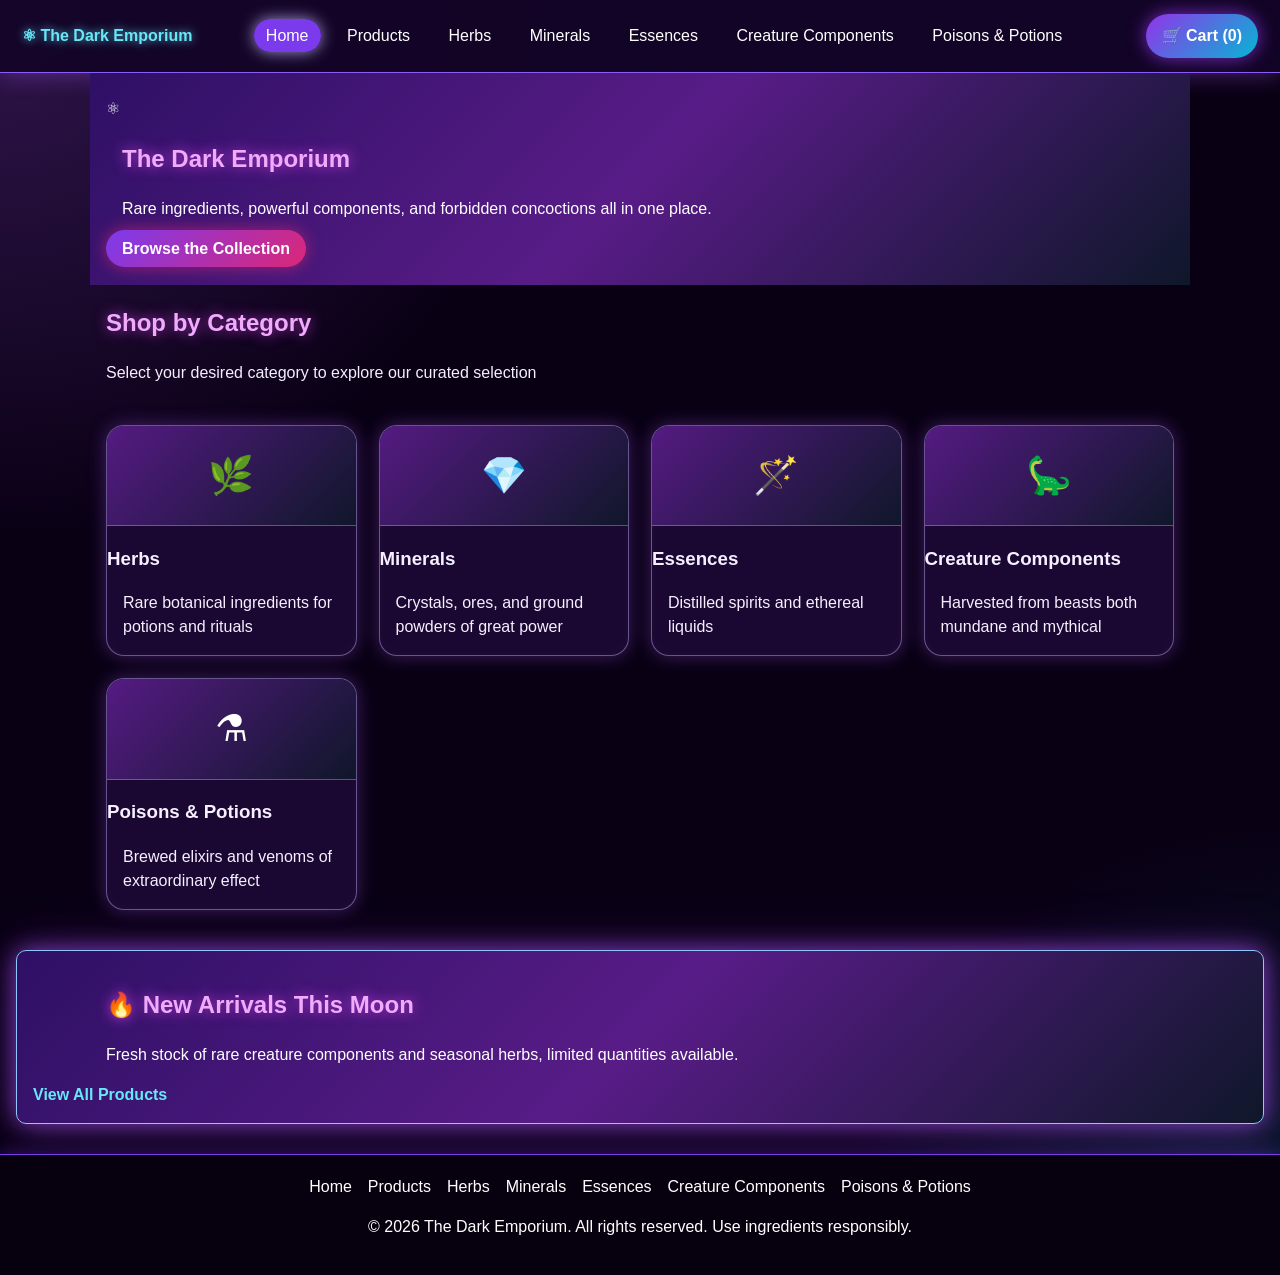
<file: frontend/index.html>
﻿<!DOCTYPE html>
<html lang="en">
<head>
    <meta charset="UTF-8">
    <meta name="viewport" content="width=device-width, initial-scale=1.0">
    <title>The Dark Emporium</title>
    <link rel="stylesheet" href="index.css">
</head>
<body>

    <!-- HEADER -->
    <header>
        <a href="index.html" class="logo">&#9883; The Dark Emporium</a>
        <nav>
            <a href="index.html" class="active">Home</a>
            <a href="products.html">Products</a>
            <a href="herbs.html">Herbs</a>
            <a href="minerals.html">Minerals</a>
            <a href="essences.html">Essences</a>
            <a href="creature-components.html">Creature Components</a>
            <a href="poisons-potions.html">Poisons &amp; Potions</a>
        </nav>
        <a href="cart.html" class="cart-btn">
        🛒 Cart (0)
        </a>
    </header>

    <!-- HERO -->
    <section class="hero">
        <span class="rune">&#9883;</span>
        <h1>The Dark Emporium</h1>
        <p>Rare ingredients, powerful components, and forbidden concoctions all in one place.</p>
        <a href="products.html" class="btn-primary">Browse the Collection</a>
    </section>

    <!-- CATEGORIES -->
    <h2 class="section-title">Shop by Category</h2>
    <p class="section-subtitle">Select your desired category to explore our curated selection</p>

    <section class="category-section">
        <div class="category-grid">
            <a href="herbs.html" class="category-card">
                <span class="icon">&#127807;</span>
                <h3>Herbs</h3>
                <p>Rare botanical ingredients for potions and rituals</p>
            </a>
            <a href="minerals.html" class="category-card">
                <span class="icon">&#128142;</span>
                <h3>Minerals</h3>
                <p>Crystals, ores, and ground powders of great power</p>
            </a>
            <a href="essences.html" class="category-card">
                <span class="icon">&#129668;</span>
                <h3>Essences</h3>
                <p>Distilled spirits and ethereal liquids</p>
            </a>
            <a href="creature-components.html" class="category-card">
                <span class="icon">&#129429;</span>
                <h3>Creature Components</h3>
                <p>Harvested from beasts both mundane and mythical</p>
            </a>
            <a href="poisons-potions.html" class="category-card">
                <span class="icon">&#9879;</span>
                <h3>Poisons &amp; Potions</h3>
                <p>Brewed elixirs and venoms of extraordinary effect</p>
            </a>
        </div>
    </section>

    <!-- FEATURED BANNER -->
    <div class="featured-banner">
        <div>
            <h2>&#128293; New Arrivals This Moon</h2>
            <p>Fresh stock of rare creature components and seasonal herbs, limited quantities available.</p>
        </div>
        <a href="products.html">View All Products</a>
    </div>

    <!-- FOOTER -->
    <footer>
        <div class="footer-links">
            <a href="index.html">Home</a>
            <a href="products.html">Products</a>
            <a href="herbs.html">Herbs</a>
            <a href="minerals.html">Minerals</a>
            <a href="essences.html">Essences</a>
            <a href="creature-components.html">Creature Components</a>
            <a href="poisons-potions.html">Poisons &amp; Potions</a>
        </div>
        <div class="footer-bottom">
            <p>&copy; 2026 The Dark Emporium. All rights reserved. Use ingredients responsibly.</p>
        </div>
    </footer>

    <script src="cart.js"></script>
</body>
</html>
</file>
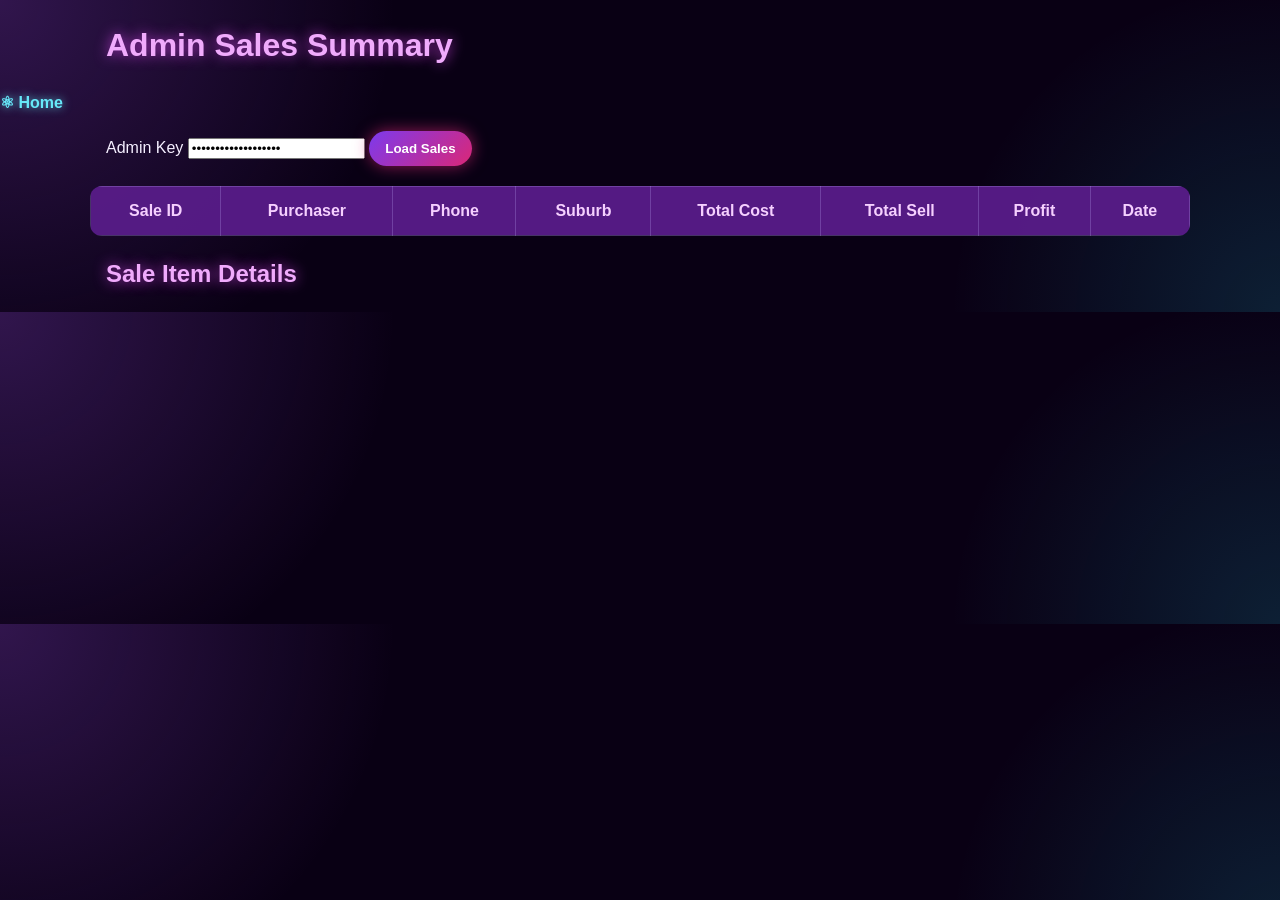
<file: frontend/admin.html>
<!DOCTYPE html>
<html lang="en">
<head>
    <meta charset="UTF-8">
    <meta name="viewport" content="width=device-width, initial-scale=1.0">
    <title>Admin Sales Summary - The Dark Emporium</title>
    <link rel="stylesheet" href="products.css">
</head>
<body>

<!-- This page allows the admin to view completed sales and item-level cost/sell values. -->
<h1>Admin Sales Summary</h1>
<a href="index.html" class="logo">&#9883; Home</a>

<!-- This input is a simple demo admin key gate to protect summary data. -->
<p>
    <label for="admin-key">Admin Key</label>
    <input id="admin-key" type="password" value="dark-emporium-admin">
    <button id="load-sales">Load Sales</button>
</p>

<!-- This message area shows endpoint and authorization errors. -->
<p id="admin-message"></p>

<!-- This table presents sale-level totals including calculated profit. -->
<table>
    <thead>
        <tr>
            <th>Sale ID</th>
            <th>Purchaser</th>
            <th>Phone</th>
            <th>Suburb</th>
            <th>Total Cost</th>
            <th>Total Sell</th>
            <th>Profit</th>
            <th>Date</th>
        </tr>
    </thead>
    <tbody id="sales-body"></tbody>
</table>

<!-- This section shows line-item details for all loaded sales. -->
<h2>Sale Item Details</h2>
<div id="sales-items"></div>

<script src="admin.js"></script>
</body>
</html>
</file>
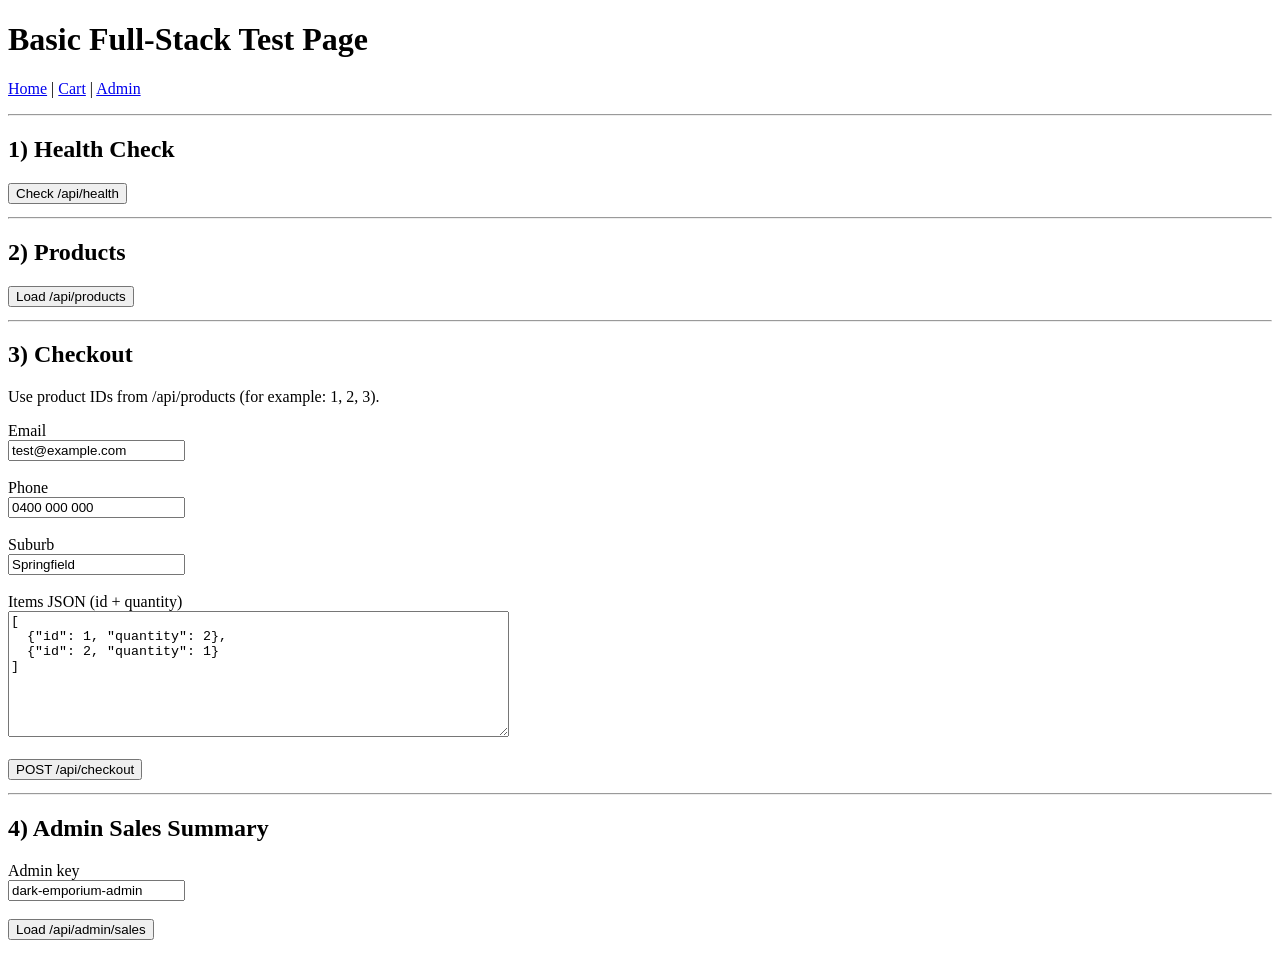
<file: frontend/basic-test.html>
<!DOCTYPE html>
<html lang="en">
<head>
    <meta charset="UTF-8">
    <meta name="viewport" content="width=device-width, initial-scale=1.0">
    <title>Basic Full-Stack Test Page</title>
</head>
<body>
    <!-- This page is intentionally plain HTML so backend features can be tested without CSS dependencies. -->
    <h1>Basic Full-Stack Test Page</h1>

    <!-- Quick links to existing pages for navigation while testing. -->
    <p>
        <a href="/">Home</a> |
        <a href="/cart.html">Cart</a> |
        <a href="/admin.html">Admin</a>
    </p>

    <hr>

    <!-- Health endpoint test to confirm the backend is reachable. -->
    <h2>1) Health Check</h2>
    <button id="btn-health">Check /api/health</button>
    <pre id="health-output"></pre>

    <hr>

    <!-- Product endpoint test to verify DB product retrieval is working. -->
    <h2>2) Products</h2>
    <button id="btn-products">Load /api/products</button>
    <pre id="products-output"></pre>

    <hr>

    <!-- Checkout endpoint test with simple customer and item inputs. -->
    <h2>3) Checkout</h2>
    <p>Use product IDs from /api/products (for example: 1, 2, 3).</p>

    <label for="email">Email</label><br>
    <input id="email" type="email" value="test@example.com"><br><br>

    <label for="phone">Phone</label><br>
    <input id="phone" type="text" value="0400 000 000"><br><br>

    <label for="suburb">Suburb</label><br>
    <input id="suburb" type="text" value="Springfield"><br><br>

    <label for="items">Items JSON (id + quantity)</label><br>
    <textarea id="items" rows="8" cols="60">[
  {"id": 1, "quantity": 2},
  {"id": 2, "quantity": 1}
]</textarea><br><br>

    <button id="btn-checkout">POST /api/checkout</button>
    <pre id="checkout-output"></pre>

    <hr>

    <!-- Admin endpoint test to verify completed sales can be viewed. -->
    <h2>4) Admin Sales Summary</h2>
    <label for="admin-key">Admin key</label><br>
    <input id="admin-key" type="text" value="dark-emporium-admin"><br><br>

    <button id="btn-admin">Load /api/admin/sales</button>
    <pre id="admin-output"></pre>

    <script>
        // This helper prints formatted JSON into the selected <pre> output block.
        function printJson(elementId, data) {
            document.getElementById(elementId).textContent = JSON.stringify(data, null, 2);
        }

        // This handler checks backend health status.
        document.getElementById("btn-health").addEventListener("click", async () => {
            try {
                const response = await fetch("/api/health");
                const data = await response.json();
                printJson("health-output", data);
            } catch (error) {
                document.getElementById("health-output").textContent = "Request failed.";
            }
        });

        // This handler fetches all products from the database.
        document.getElementById("btn-products").addEventListener("click", async () => {
            try {
                const response = await fetch("/api/products");
                const data = await response.json();
                printJson("products-output", data);
            } catch (error) {
                document.getElementById("products-output").textContent = "Request failed.";
            }
        });

        // This handler sends a checkout payload to create a completed sale.
        document.getElementById("btn-checkout").addEventListener("click", async () => {
            const output = document.getElementById("checkout-output");

            let items;
            try {
                items = JSON.parse(document.getElementById("items").value);
            } catch (error) {
                output.textContent = "Items JSON is invalid.";
                return;
            }

            const payload = {
                email: document.getElementById("email").value.trim(),
                phone: document.getElementById("phone").value.trim(),
                suburb: document.getElementById("suburb").value.trim(),
                items: items
            };

            try {
                const response = await fetch("/api/checkout", {
                    method: "POST",
                    headers: { "Content-Type": "application/json" },
                    body: JSON.stringify(payload)
                });

                const data = await response.json();
                output.textContent = "HTTP " + response.status + "\n" + JSON.stringify(data, null, 2);
            } catch (error) {
                output.textContent = "Request failed.";
            }
        });

        // This handler loads admin sales summary using the provided admin key.
        document.getElementById("btn-admin").addEventListener("click", async () => {
            const key = document.getElementById("admin-key").value.trim();
            const output = document.getElementById("admin-output");

            try {
                const response = await fetch("/api/admin/sales?admin_key=" + encodeURIComponent(key));
                const data = await response.json();
                output.textContent = "HTTP " + response.status + "\n" + JSON.stringify(data, null, 2);
            } catch (error) {
                output.textContent = "Request failed.";
            }
        });
    </script>
</body>
</html>
</file>
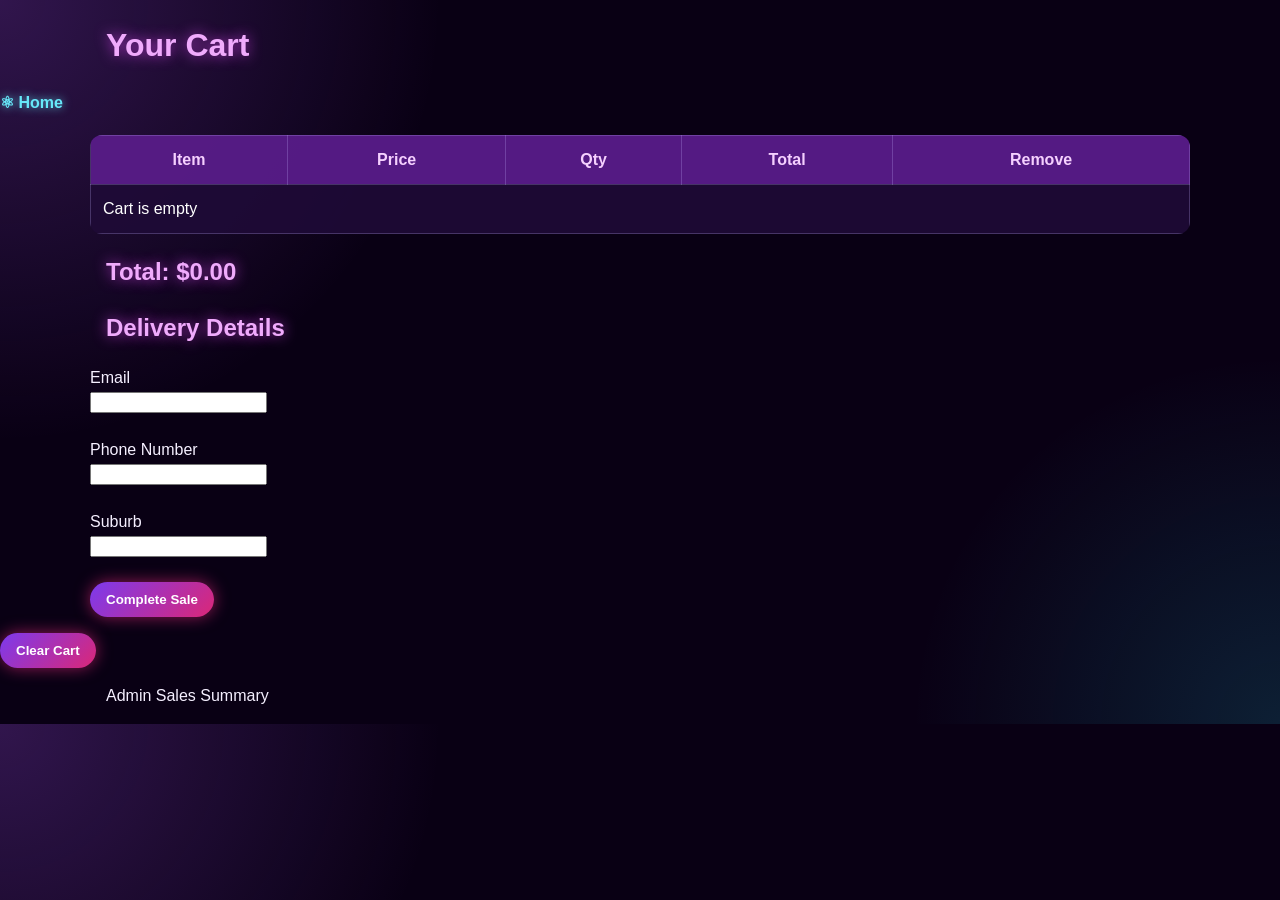
<file: frontend/cart.html>
<!DOCTYPE html>
<html lang="en">
<head>
    <meta charset="UTF-8">
    <meta name="viewport" content="width=device-width, initial-scale=1.0">
    <title>Cart - The Dark Emporium</title>
    <link rel="stylesheet" href="products.css">
</head>

<body>
<!-- This page lets shoppers review cart items, update quantity, and complete a sale. -->
<h1>Your Cart</h1>
<a href="index.html" class="logo">&#9883; Home</a>

<table>

<thead>
<tr>

<th>Item</th>
<th>Price</th>
<th>Qty</th>
<th>Total</th>
<th>Remove</th>

</tr>
</thead>

<tbody id="cart-items">
</tbody>

</table>

<h2 id="cart-total"></h2>
<!-- new checkout section -->
<!-- This section collects the simplified delivery details required by the brief. -->
<h2>Delivery Details</h2>
<form id="checkout-form">
    <label for="checkout-email">Email</label><br>
    <input id="checkout-email" name="email" type="email" required><br><br>

    <label for="checkout-phone">Phone Number</label><br>
    <input id="checkout-phone" name="phone" type="tel" required><br><br>

    <label for="checkout-suburb">Suburb</label><br>
    <input id="checkout-suburb" name="suburb" type="text" required><br><br>

    <button type="submit">Complete Sale</button>
</form>

<!-- This message area displays checkout validation messages and success responses. -->
<p id="checkout-message"></p>

<button onclick="clearCart()">
Clear Cart
</button>

<p>
    <a href="admin.html">Admin Sales Summary</a>
</p>

<script src="cart.js"></script>
<script src="cartDisplay.js"></script>

</body>
</html>
</file>
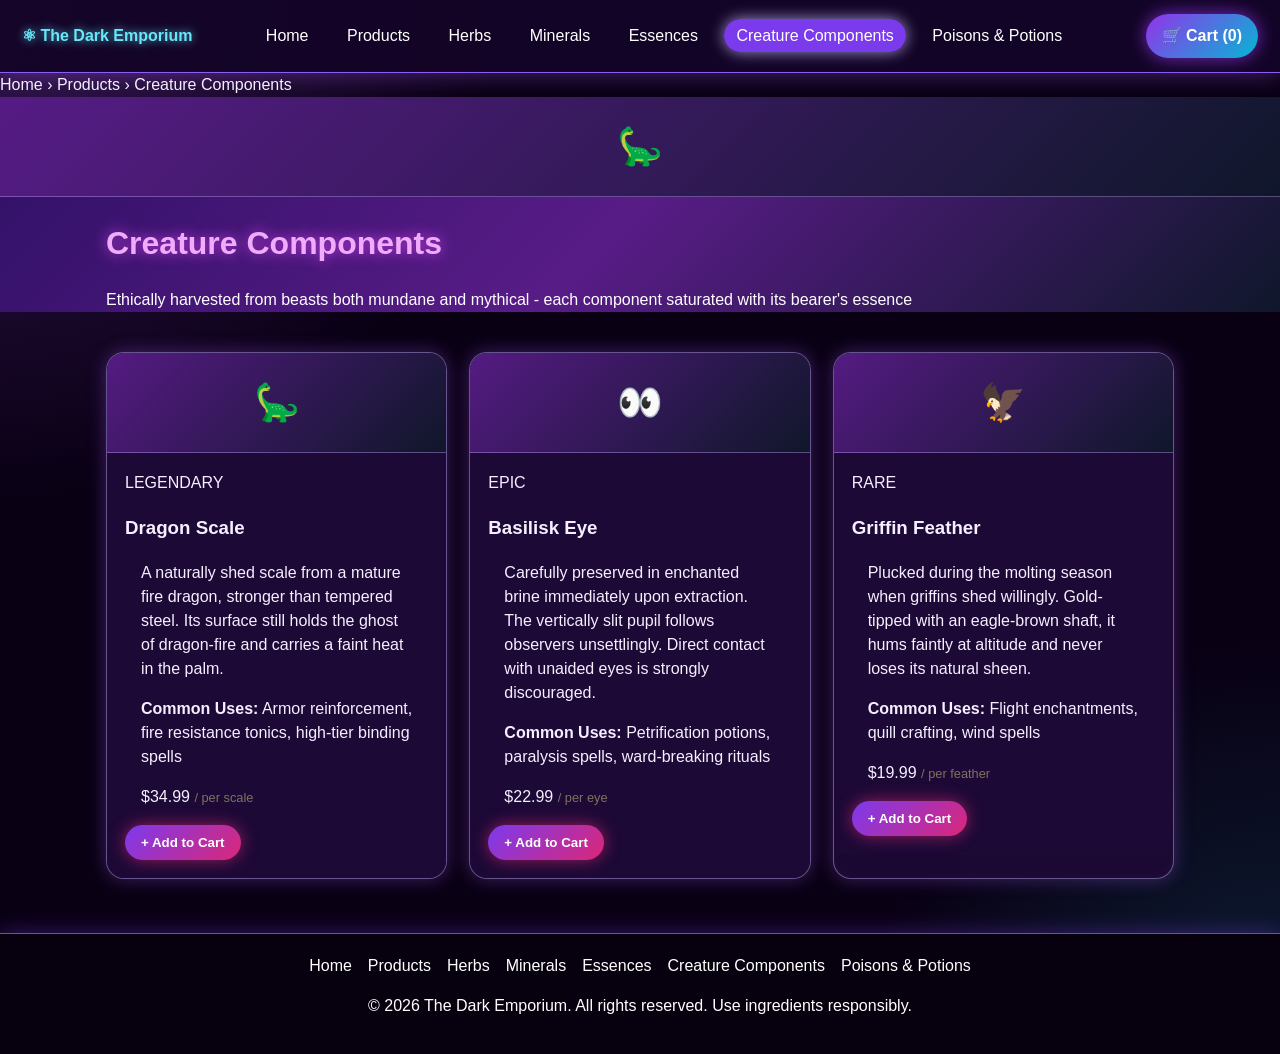
<file: frontend/creature-components.html>
﻿<!DOCTYPE html>
<html lang="en">
<head>
    <meta charset="UTF-8">
    <meta name="viewport" content="width=device-width, initial-scale=1.0">
    <title>Creature Components â€“ The Dark Emporium</title>
    <link rel="stylesheet" href="creature-components.css">
</head>
<body>

    <!-- HEADER -->
    <header>
        <a href="index.html" class="logo">&#9883; The Dark Emporium</a>
        <nav>
            <a href="index.html">Home</a>
            <a href="products.html">Products</a>
            <a href="herbs.html">Herbs</a>
            <a href="minerals.html">Minerals</a>
            <a href="essences.html">Essences</a>
            <a href="creature-components.html" class="active">Creature Components</a>
            <a href="poisons-potions.html">Poisons &amp; Potions</a>
        </nav>
        <a href="cart.html" class="cart-btn">
        🛒 Cart (0)
        </a>
    </header>

    <!-- BREADCRUMB -->
    <div class="breadcrumb">
        <a href="index.html">Home</a> &rsaquo; <a href="products.html">Products</a> &rsaquo; Creature Components
    </div>

    <!-- PAGE HEADER -->
    <div class="page-header">
        <span class="icon">&#129429;</span>
        <h1>Creature Components</h1>
        <p>Ethically harvested from beasts both mundane and mythical - each component saturated with its bearer's essence</p>
    </div>

    <!-- PRODUCTS -->
    <section class="product-section">
        <div class="product-grid">

            <!-- Product 1 -->
            <div class="product-card">
                <div class="product-img">&#129429;</div>
                <div class="product-info">
                    <span class="rarity legendary">LEGENDARY</span>
                    <h3>Dragon Scale</h3>
                    <p class="desc">A naturally shed scale from a mature fire dragon, stronger than tempered steel. Its surface still holds the ghost of dragon-fire and carries a faint heat in the palm.</p>
                    <p class="use"><strong>Common Uses:</strong> Armor reinforcement, fire resistance tonics, high-tier binding spells</p>
                    <p class="price">$34.99 <small style="color:#807060;font-size:0.8rem;">/ per scale</small></p>
                    <button class="btn-add"
                    data-id="4"
                    data-name="Dragon Scale"
                    data-price="34.99">
                    &#43; Add to Cart
                    </button>
                </div>
            </div>

            <!-- Product 2 -->
            <div class="product-card">
                <div class="product-img">&#128064;</div>
                <div class="product-info">
                    <span class="rarity epic">EPIC</span>
                    <h3>Basilisk Eye</h3>
                    <p class="desc">Carefully preserved in enchanted brine immediately upon extraction. The vertically slit pupil follows observers unsettlingly. Direct contact with unaided eyes is strongly discouraged.</p>
                    <p class="use"><strong>Common Uses:</strong> Petrification potions, paralysis spells, ward-breaking rituals</p>
                    <p class="price">$22.99 <small style="color:#807060;font-size:0.8rem;">/ per eye</small></p>
                    <button class="btn-add"
                    data-id="5"
                    data-name="Basilisk Eye"
                    data-price="22.99">
                    &#43; Add to Cart
                    </button>
                </div>
            </div>

            <!-- Product 3 -->
            <div class="product-card">
                <div class="product-img">&#129413;</div>
                <div class="product-info">
                    <span class="rarity rare">RARE</span>
                    <h3>Griffin Feather</h3>
                    <p class="desc">Plucked during the molting season when griffins shed willingly. Gold-tipped with an eagle-brown shaft, it hums faintly at altitude and never loses its natural sheen.</p>
                    <p class="use"><strong>Common Uses:</strong> Flight enchantments, quill crafting, wind spells</p>
                    <p class="price">$19.99 <small style="color:#807060;font-size:0.8rem;">/ per feather</small></p>
                    <button class="btn-add"
                    data-id="6"
                    data-name="Griffin Feather"
                    data-price="19.99">
                    &#43; Add to Cart
                    </button>
                </div>
            </div>

        </div>
    </section>

    <!-- FOOTER -->
    <footer>
        <div class="footer-links">
            <a href="index.html">Home</a>
            <a href="products.html">Products</a>
            <a href="herbs.html">Herbs</a>
            <a href="minerals.html">Minerals</a>
            <a href="essences.html">Essences</a>
            <a href="creature-components.html">Creature Components</a>
            <a href="poisons-potions.html">Poisons &amp; Potions</a>
        </div>
        <div class="footer-bottom">
            <p>&copy; 2026 The Dark Emporium. All rights reserved. Use ingredients responsibly.</p>
        </div>
    </footer>

    <script src="cart.js"></script>
</body>
</html>
</file>
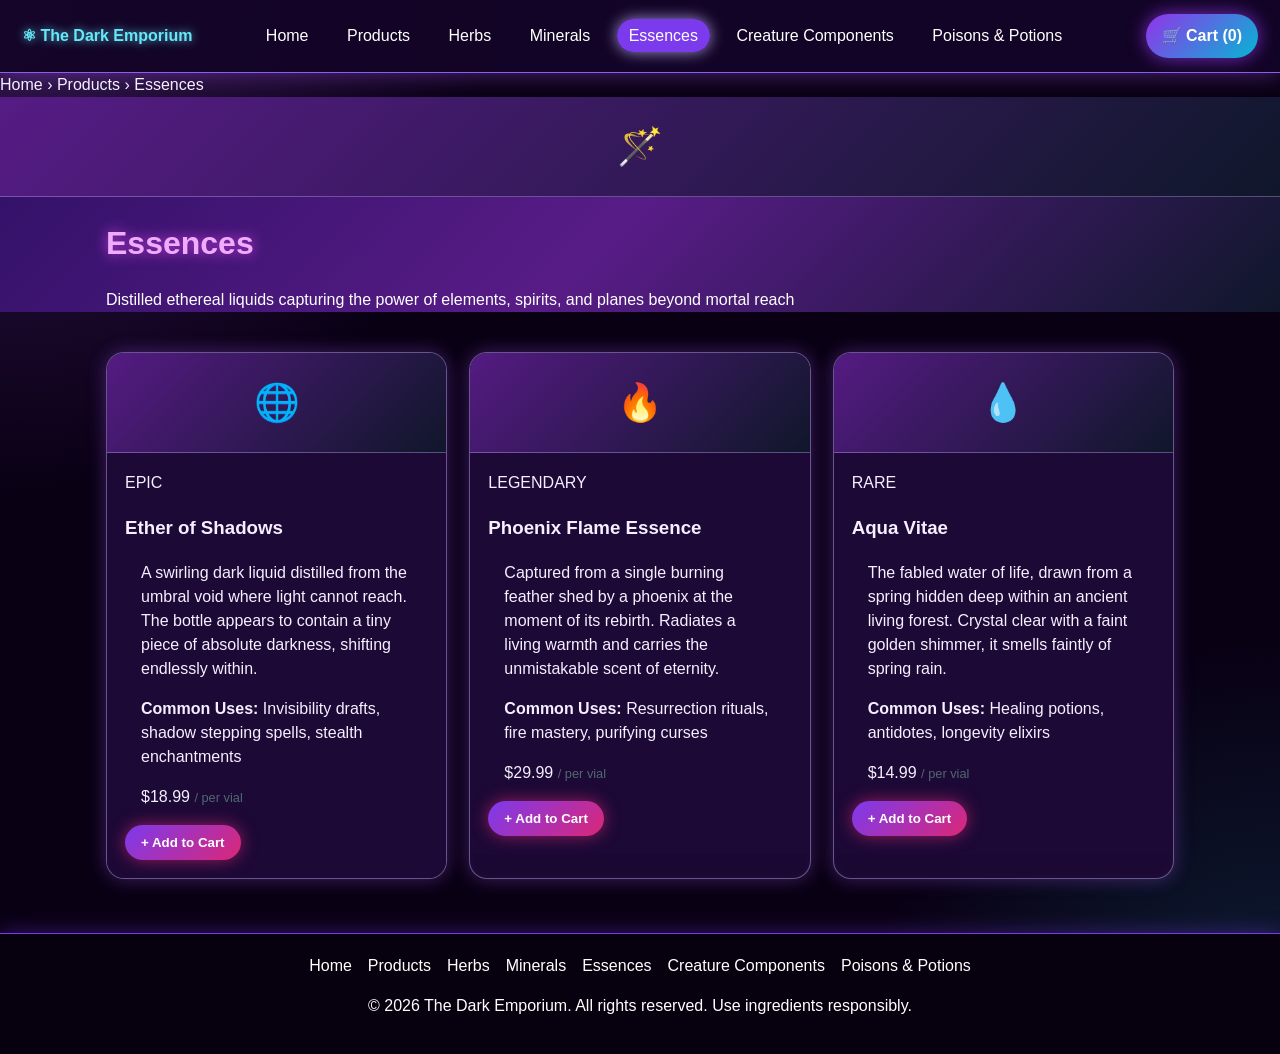
<file: frontend/essences.html>
﻿<!DOCTYPE html>
<html lang="en">
<head>
    <meta charset="UTF-8">
    <meta name="viewport" content="width=device-width, initial-scale=1.0">
    <title>Essences â€“ The Dark Emporium</title>
    <link rel="stylesheet" href="essences.css">
</head>
<body>

    <!-- HEADER -->
    <header>
        <a href="index.html" class="logo">&#9883; The Dark Emporium</a>
        <nav>
            <a href="index.html">Home</a>
            <a href="products.html">Products</a>
            <a href="herbs.html">Herbs</a>
            <a href="minerals.html">Minerals</a>
            <a href="essences.html" class="active">Essences</a>
            <a href="creature-components.html">Creature Components</a>
            <a href="poisons-potions.html">Poisons &amp; Potions</a>
        </nav>
        <a href="cart.html" class="cart-btn">
        🛒 Cart (0)
        </a>
    </header>

    <!-- BREADCRUMB -->
    <div class="breadcrumb">
        <a href="index.html">Home</a> &rsaquo; <a href="products.html">Products</a> &rsaquo; Essences
    </div>

    <!-- PAGE HEADER -->
    <div class="page-header">
        <span class="icon">&#129668;</span>
        <h1>Essences</h1>
        <p>Distilled ethereal liquids capturing the power of elements, spirits, and planes beyond mortal reach</p>
    </div>

    <!-- PRODUCTS -->
    <section class="product-section">
        <div class="product-grid">

            <!-- Product 1 -->
            <div class="product-card">
                <div class="product-img">&#127760;</div>
                <div class="product-info">
                    <span class="rarity epic">EPIC</span>
                    <h3>Ether of Shadows</h3>
                    <p class="desc">A swirling dark liquid distilled from the umbral void where light cannot reach. The bottle appears to contain a tiny piece of absolute darkness, shifting endlessly within.</p>
                    <p class="use"><strong>Common Uses:</strong> Invisibility drafts, shadow stepping spells, stealth enchantments</p>
                    <p class="price">$18.99 <small style="color:#506870;font-size:0.8rem;">/ per vial</small></p>
                    <button class="btn-add"
                    data-id="13"
                    data-name="Ether of Shadows"
                    data-price="18.99">
                    &#43; Add to Cart
                    </button>
                </div>
            </div>

            <!-- Product 2 -->
            <div class="product-card">
                <div class="product-img">&#128293;</div>
                <div class="product-info">
                    <span class="rarity legendary">LEGENDARY</span>
                    <h3>Phoenix Flame Essence</h3>
                    <p class="desc">Captured from a single burning feather shed by a phoenix at the moment of its rebirth. Radiates a living warmth and carries the unmistakable scent of eternity.</p>
                    <p class="use"><strong>Common Uses:</strong> Resurrection rituals, fire mastery, purifying curses</p>
                    <p class="price">$29.99 <small style="color:#506870;font-size:0.8rem;">/ per vial</small></p>
                    <button class="btn-add"
                    data-id="14"
                    data-name="Phoenix Flame Essence"
                    data-price="29.99">
                    &#43; Add to Cart
                    </button>
                </div>
            </div>

            <!-- Product 3 -->
            <div class="product-card">
                <div class="product-img">&#128167;</div>
                <div class="product-info">
                    <span class="rarity rare">RARE</span>
                    <h3>Aqua Vitae</h3>
                    <p class="desc">The fabled water of life, drawn from a spring hidden deep within an ancient living forest. Crystal clear with a faint golden shimmer, it smells faintly of spring rain.</p>
                    <p class="use"><strong>Common Uses:</strong> Healing potions, antidotes, longevity elixirs</p>
                    <p class="price">$14.99 <small style="color:#506870;font-size:0.8rem;">/ per vial</small></p>
                    <button class="btn-add"
                    data-id="15"
                    data-name="Aqua Vitae"
                    data-price="14.99">
                    &#43; Add to Cart
                    </button>
                </div>
            </div>

        </div>
    </section>

    <!-- FOOTER -->
    <footer>
        <div class="footer-links">
            <a href="index.html">Home</a>
            <a href="products.html">Products</a>
            <a href="herbs.html">Herbs</a>
            <a href="minerals.html">Minerals</a>
            <a href="essences.html">Essences</a>
            <a href="creature-components.html">Creature Components</a>
            <a href="poisons-potions.html">Poisons &amp; Potions</a>
        </div>
        <div class="footer-bottom">
            <p>&copy; 2026 The Dark Emporium. All rights reserved. Use ingredients responsibly.</p>
        </div>
    </footer>

    <script src="cart.js"></script>
</body>
</html>
</file>
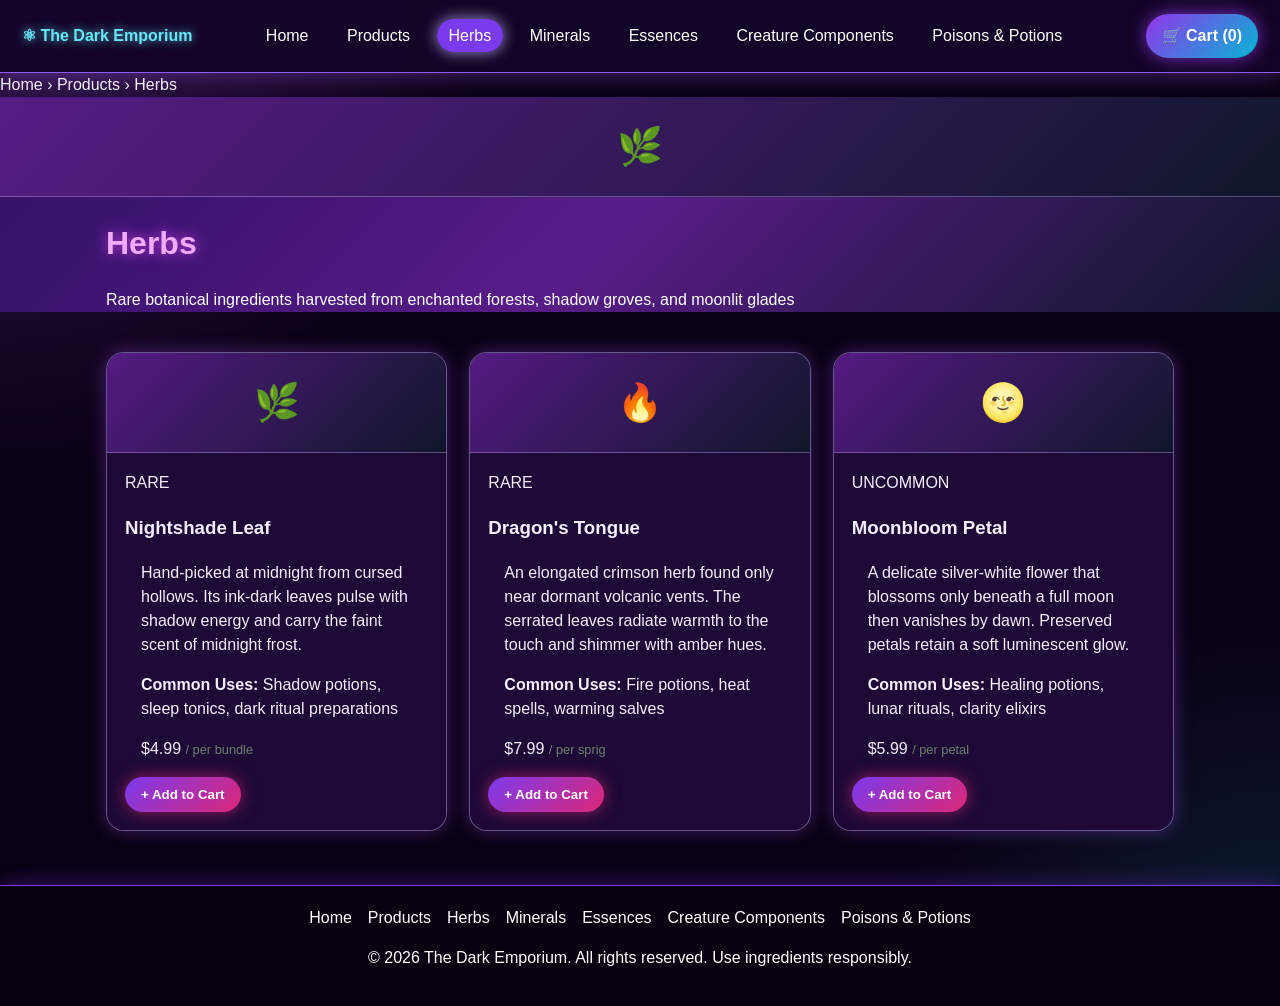
<file: frontend/herbs.html>
﻿<!DOCTYPE html>
<html lang="en">
<head>
    <meta charset="UTF-8">
    <meta name="viewport" content="width=device-width, initial-scale=1.0">
    <title>Herbs â€“ The Dark Emporium</title>
    <link rel="stylesheet" href="herbs.css">
</head>
<body>

    <!-- HEADER -->
    <header>
        <a href="index.html" class="logo">&#9883; The Dark Emporium</a>
        <nav>
            <a href="index.html">Home</a>
            <a href="products.html">Products</a>
            <a href="herbs.html" class="active">Herbs</a>
            <a href="minerals.html">Minerals</a>
            <a href="essences.html">Essences</a>
            <a href="creature-components.html">Creature Components</a>
            <a href="poisons-potions.html">Poisons &amp; Potions</a>
        </nav>
        <a href="cart.html" class="cart-btn">
        🛒 Cart (0)
        </a>
    </header>

    <!-- BREADCRUMB -->
    <div class="breadcrumb">
        <a href="index.html">Home</a> &rsaquo; <a href="products.html">Products</a> &rsaquo; Herbs
    </div>

    <!-- PAGE HEADER -->
    <div class="page-header">
        <span class="icon">&#127807;</span>
        <h1>Herbs</h1>
        <p>Rare botanical ingredients harvested from enchanted forests, shadow groves, and moonlit glades</p>
    </div>

    <!-- PRODUCTS -->
    <section class="product-section">
        <div class="product-grid">

            <!-- Product 1 -->
            <div class="product-card">
                <div class="product-img">&#127807;</div>
                <div class="product-info">
                    <span class="rarity rare">RARE</span>
                    <h3>Nightshade Leaf</h3>
                    <p class="desc">Hand-picked at midnight from cursed hollows. Its ink-dark leaves pulse with shadow energy and carry the faint scent of midnight frost.</p>
                    <p class="use"><strong>Common Uses:</strong> Shadow potions, sleep tonics, dark ritual preparations</p>
                    <p class="price">$4.99 <small style="color:#708070;font-size:0.8rem;">/ per bundle</small></p>
                    <button class="btn-add"
                    data-id="1"
                    data-name="Nightshade Leaf"
                    data-price="4.99">
                    &#43; Add to Cart
                    </button>
                </div>
            </div>

            <!-- Product 2 -->
            <div class="product-card">
                <div class="product-img">&#128293;</div>
                <div class="product-info">
                    <span class="rarity rare">RARE</span>
                    <h3>Dragon's Tongue</h3>
                    <p class="desc">An elongated crimson herb found only near dormant volcanic vents. The serrated leaves radiate warmth to the touch and shimmer with amber hues.</p>
                    <p class="use"><strong>Common Uses:</strong> Fire potions, heat spells, warming salves</p>
                    <p class="price">$7.99 <small style="color:#708070;font-size:0.8rem;">/ per sprig</small></p>
                    <button class="btn-add"
                    data-id="2"
                    data-name="Dragons Tongue"
                    data-price="7.99">
                    &#43; Add to Cart
                    </button>
                </div>
            </div>

            <!-- Product 3 -->
            <div class="product-card">
                <div class="product-img">&#127773;</div>
                <div class="product-info">
                    <span class="rarity uncommon">UNCOMMON</span>
                    <h3>Moonbloom Petal</h3>
                    <p class="desc">A delicate silver-white flower that blossoms only beneath a full moon then vanishes by dawn. Preserved petals retain a soft luminescent glow.</p>
                    <p class="use"><strong>Common Uses:</strong> Healing potions, lunar rituals, clarity elixirs</p>
                    <p class="price">$5.99 <small style="color:#708070;font-size:0.8rem;">/ per petal</small></p>
                    <button class="btn-add"
                    data-id="3"
                    data-name="Moonbloom Petal"
                    data-price="5.99">
                    &#43; Add to Cart
                    </button>
                </div>
            </div>

        </div>
    </section>

    <!-- FOOTER -->
    <footer>
        <div class="footer-links">
            <a href="index.html">Home</a>
            <a href="products.html">Products</a>
            <a href="herbs.html">Herbs</a>
            <a href="minerals.html">Minerals</a>
            <a href="essences.html">Essences</a>
            <a href="creature-components.html">Creature Components</a>
            <a href="poisons-potions.html">Poisons &amp; Potions</a>
        </div>
        <div class="footer-bottom">
            <p>&copy; 2026 The Dark Emporium. All rights reserved. Use ingredients responsibly.</p>
        </div>
    </footer>

    <script src="cart.js"></script>
</body>
</html>
</file>
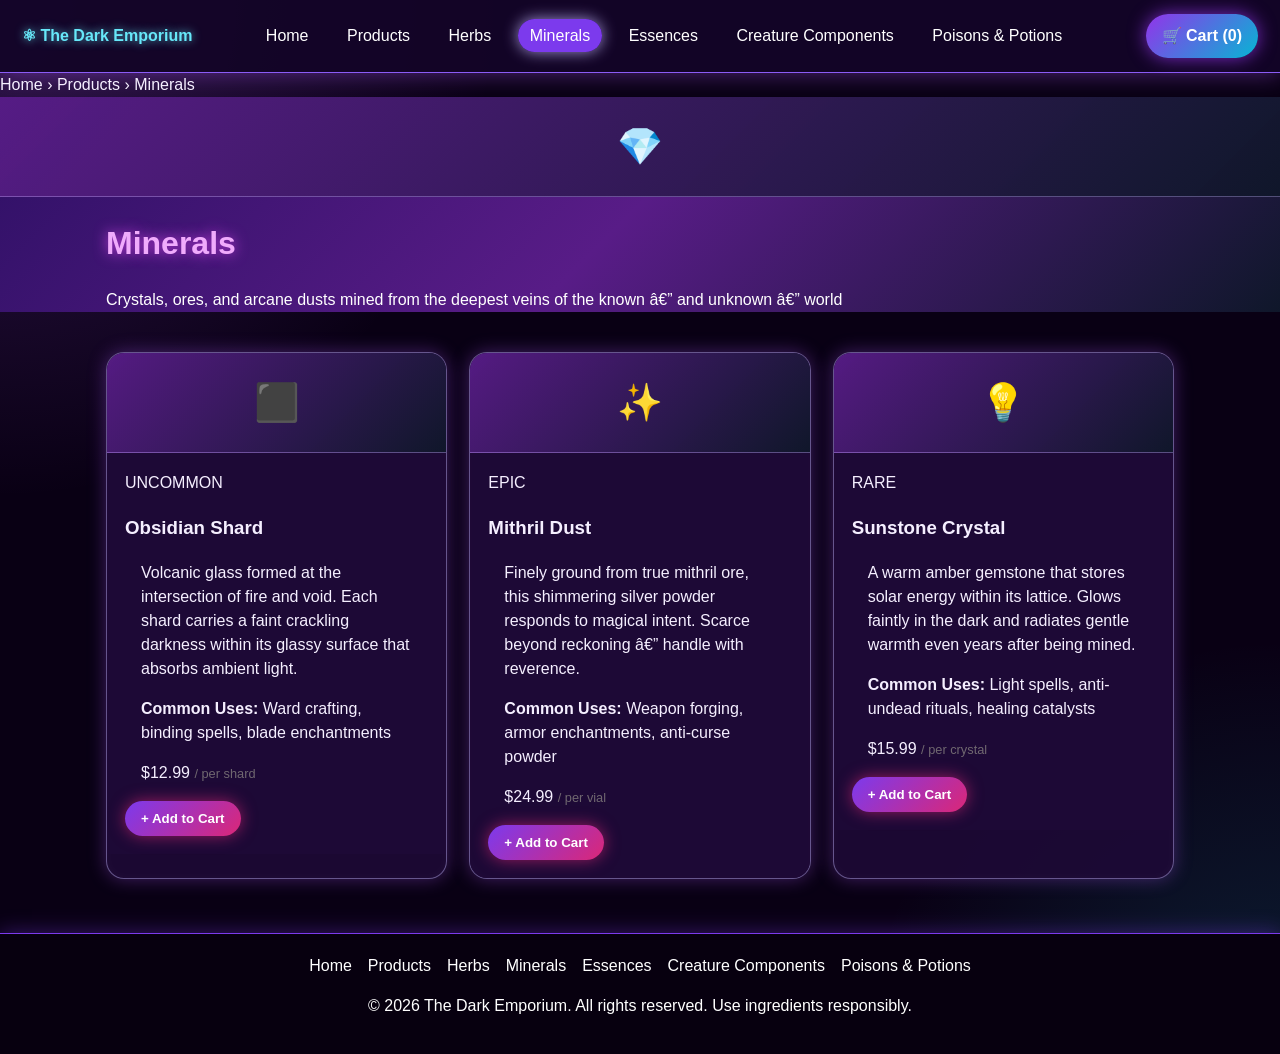
<file: frontend/minerals.html>
﻿<!DOCTYPE html>
<html lang="en">
<head>
    <meta charset="UTF-8">
    <meta name="viewport" content="width=device-width, initial-scale=1.0">
    <title>Minerals â€“ The Dark Emporium</title>
    <link rel="stylesheet" href="minerals.css">
</head>
<body>

    <!-- HEADER -->
    <header>
        <a href="index.html" class="logo">&#9883; The Dark Emporium</a>
        <nav>
            <a href="index.html">Home</a>
            <a href="products.html">Products</a>
            <a href="herbs.html">Herbs</a>
            <a href="minerals.html" class="active">Minerals</a>
            <a href="essences.html">Essences</a>
            <a href="creature-components.html">Creature Components</a>
            <a href="poisons-potions.html">Poisons &amp; Potions</a>
        </nav>
        <a href="cart.html" class="cart-btn">
        🛒 Cart (0)
        </a>
    </header>

    <!-- BREADCRUMB -->
    <div class="breadcrumb">
        <a href="index.html">Home</a> &rsaquo; <a href="products.html">Products</a> &rsaquo; Minerals
    </div>

    <!-- PAGE HEADER -->
    <div class="page-header">
        <span class="icon">&#128142;</span>
        <h1>Minerals</h1>
        <p>Crystals, ores, and arcane dusts mined from the deepest veins of the known â€” and unknown â€” world</p>
    </div>

    <!-- PRODUCTS -->
    <section class="product-section">
        <div class="product-grid">

            <!-- Product 1 -->
            <div class="product-card">
                <div class="product-img">&#11035;</div>
                <div class="product-info">
                    <span class="rarity uncommon">UNCOMMON</span>
                    <h3>Obsidian Shard</h3>
                    <p class="desc">Volcanic glass formed at the intersection of fire and void. Each shard carries a faint crackling darkness within its glassy surface that absorbs ambient light.</p>
                    <p class="use"><strong>Common Uses:</strong> Ward crafting, binding spells, blade enchantments</p>
                    <p class="price">$12.99 <small style="color:#706870;font-size:0.8rem;">/ per shard</small></p>
                    <button class="btn-add"
                    data-id="7"
                    data-name="Obsidian Shard"
                    data-price="12.99">
                    &#43; Add to Cart
                    </button>
                </div>
            </div>

            <!-- Product 2 -->
            <div class="product-card">
                <div class="product-img">&#10024;</div>
                <div class="product-info">
                    <span class="rarity epic">EPIC</span>
                    <h3>Mithril Dust</h3>
                    <p class="desc">Finely ground from true mithril ore, this shimmering silver powder responds to magical intent. Scarce beyond reckoning â€” handle with reverence.</p>
                    <p class="use"><strong>Common Uses:</strong> Weapon forging, armor enchantments, anti-curse powder</p>
                    <p class="price">$24.99 <small style="color:#706870;font-size:0.8rem;">/ per vial</small></p>
                    <button class="btn-add"
                    data-id="8"
                    data-name="Mithril Dust"
                    data-price="24.99">
                    &#43; Add to Cart
                    </button>
                </div>
            </div>

            <!-- Product 3 -->
            <div class="product-card">
                <div class="product-img">&#128161;</div>
                <div class="product-info">
                    <span class="rarity rare">RARE</span>
                    <h3>Sunstone Crystal</h3>
                    <p class="desc">A warm amber gemstone that stores solar energy within its lattice. Glows faintly in the dark and radiates gentle warmth even years after being mined.</p>
                    <p class="use"><strong>Common Uses:</strong> Light spells, anti-undead rituals, healing catalysts</p>
                    <p class="price">$15.99 <small style="color:#706870;font-size:0.8rem;">/ per crystal</small></p>
                    <button class="btn-add"
                    data-id="9"
                    data-name="Sunstone Crystal"
                    data-price="15.99">
                    &#43; Add to Cart
                    </button>
                </div>
            </div>

        </div>
    </section>

    <!-- FOOTER -->
    <footer>
        <div class="footer-links">
            <a href="index.html">Home</a>
            <a href="products.html">Products</a>
            <a href="herbs.html">Herbs</a>
            <a href="minerals.html">Minerals</a>
            <a href="essences.html">Essences</a>
            <a href="creature-components.html">Creature Components</a>
            <a href="poisons-potions.html">Poisons &amp; Potions</a>
        </div>
        <div class="footer-bottom">
            <p>&copy; 2026 The Dark Emporium. All rights reserved. Use ingredients responsibly.</p>
        </div>
    </footer>

    <script src="cart.js"></script>
</body>
</html>
</file>
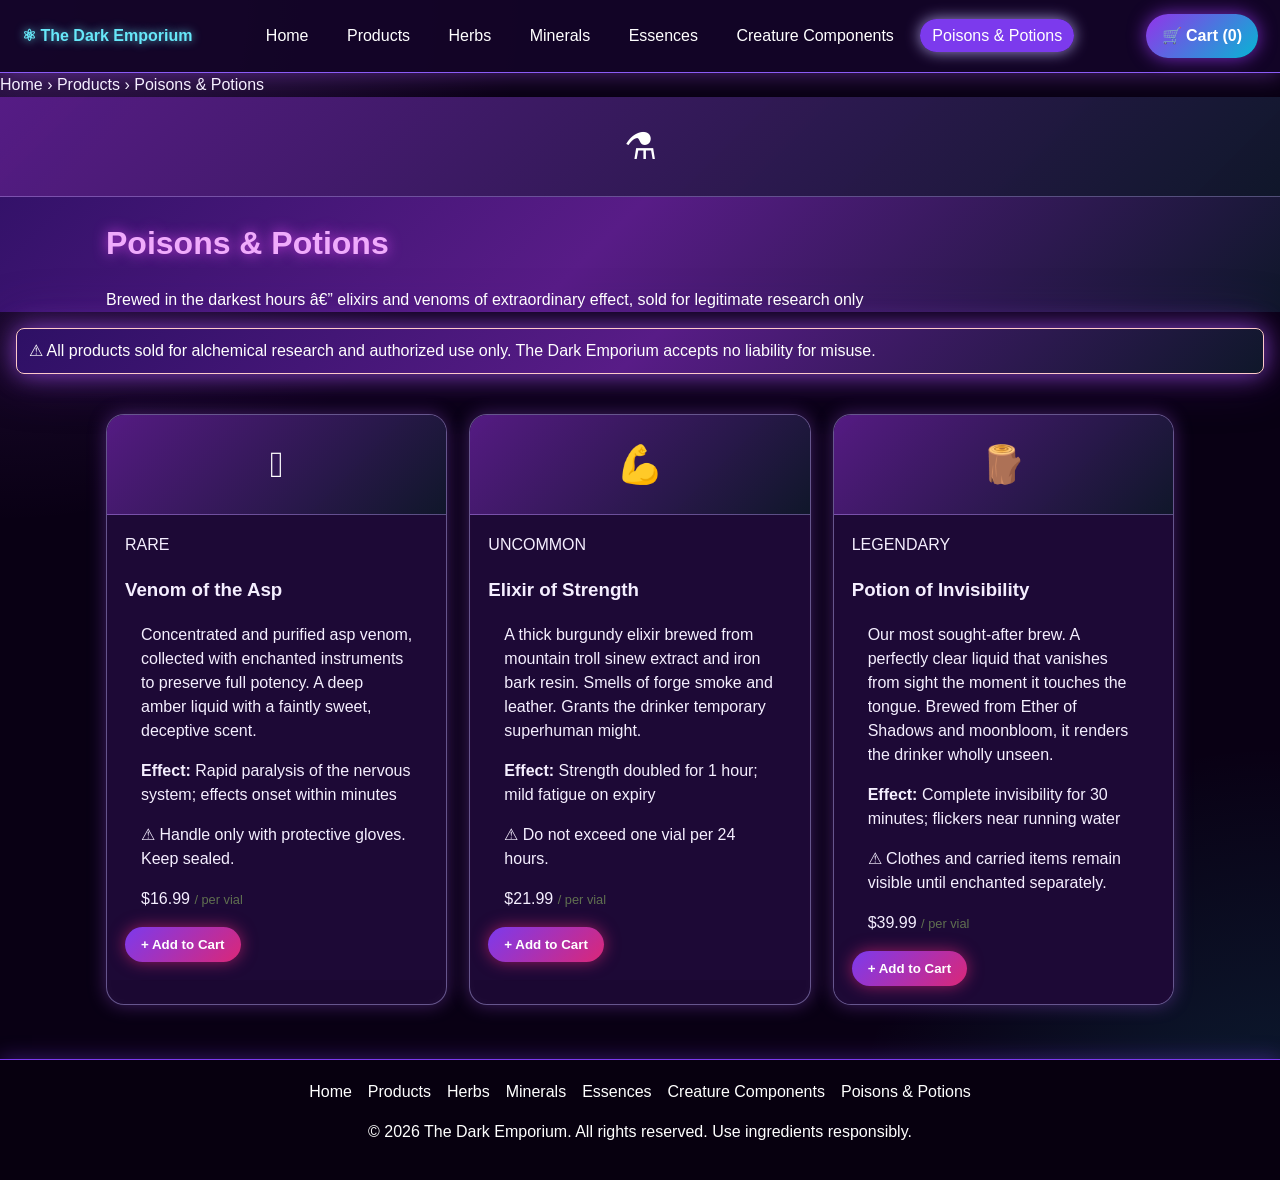
<file: frontend/poisons-potions.html>
﻿<!DOCTYPE html>
<html lang="en">
<head>
    <meta charset="UTF-8">
    <meta name="viewport" content="width=device-width, initial-scale=1.0">
    <title>Poisons &amp; Potions â€“ The Dark Emporium</title>
    <link rel="stylesheet" href="poisons-potions.css">
</head>
<body>

    <!-- HEADER -->
    <header>
        <a href="index.html" class="logo">&#9883; The Dark Emporium</a>
        <nav>
            <a href="index.html">Home</a>
            <a href="products.html">Products</a>
            <a href="herbs.html">Herbs</a>
            <a href="minerals.html">Minerals</a>
            <a href="essences.html">Essences</a>
            <a href="creature-components.html">Creature Components</a>
            <a href="poisons-potions.html" class="active">Poisons &amp; Potions</a>
        </nav>
        <a href="cart.html" class="cart-btn">
        🛒 Cart (0)
        </a>
    </header>

    <!-- BREADCRUMB -->
    <div class="breadcrumb">
        <a href="index.html">Home</a> &rsaquo; <a href="products.html">Products</a> &rsaquo; Poisons &amp; Potions
    </div>

    <!-- PAGE HEADER -->
    <div class="page-header">
        <span class="icon">&#9879;</span>
        <h1>Poisons &amp; Potions</h1>
        <p>Brewed in the darkest hours â€” elixirs and venoms of extraordinary effect, sold for legitimate research only</p>
    </div>

    <!-- WARNING -->
    <div class="warning-bar">
        &#9888; All products sold for alchemical research and authorized use only. The Dark Emporium accepts no liability for misuse.
    </div>

    <!-- PRODUCTS -->
    <section class="product-section">
        <div class="product-grid">

            <!-- Product 1 -->
            <div class="product-card">
                <div class="product-img">&#129006;</div>
                <div class="product-info">
                    <span class="rarity rare">RARE</span>
                    <h3>Venom of the Asp</h3>
                    <p class="desc">Concentrated and purified asp venom, collected with enchanted instruments to preserve full potency. A deep amber liquid with a faintly sweet, deceptive scent.</p>
                    <p class="effect"><strong>Effect:</strong> Rapid paralysis of the nervous system; effects onset within minutes</p>
                    <p class="warning">&#9888; Handle only with protective gloves. Keep sealed.</p>
                    <p class="price">$16.99 <small style="color:#607050;font-size:0.8rem;">/ per vial</small></p>
                    <button class="btn-add"
                    data-id="10"
                    data-name="Venom af the Asp"
                    data-price="16.99">
                    &#43; Add to Cart
                    </button>
                </div>
            </div>

            <!-- Product 2 -->
            <div class="product-card">
                <div class="product-img">&#128170;</div>
                <div class="product-info">
                    <span class="rarity uncommon">UNCOMMON</span>
                    <h3>Elixir of Strength</h3>
                    <p class="desc">A thick burgundy elixir brewed from mountain troll sinew extract and iron bark resin. Smells of forge smoke and leather. Grants the drinker temporary superhuman might.</p>
                    <p class="effect"><strong>Effect:</strong> Strength doubled for 1 hour; mild fatigue on expiry</p>
                    <p class="warning">&#9888; Do not exceed one vial per 24 hours.</p>
                    <p class="price">$21.99 <small style="color:#607050;font-size:0.8rem;">/ per vial</small></p>
                    <button class="btn-add"
                    data-id="11"
                    data-name="Elixir of Strength"
                    data-price="21.99">
                    &#43; Add to Cart
                    </button>
                </div>
            </div>

            <!-- Product 3 -->
            <div class="product-card">
                <div class="product-img">&#129717;</div>
                <div class="product-info">
                    <span class="rarity legendary">LEGENDARY</span>
                    <h3>Potion of Invisibility</h3>
                    <p class="desc">Our most sought-after brew. A perfectly clear liquid that vanishes from sight the moment it touches the tongue. Brewed from Ether of Shadows and moonbloom, it renders the drinker wholly unseen.</p>
                    <p class="effect"><strong>Effect:</strong> Complete invisibility for 30 minutes; flickers near running water</p>
                    <p class="warning">&#9888; Clothes and carried items remain visible until enchanted separately.</p>
                    <p class="price">$39.99 <small style="color:#607050;font-size:0.8rem;">/ per vial</small></p>
                    <button class="btn-add"
                    data-id="12"
                    data-name="Potion of Invisibility"
                    data-price="39.99">
                    &#43; Add to Cart
                    </button>
                </div>
            </div>

        </div>
    </section>

    <!-- FOOTER -->
    <footer>
        <div class="footer-links">
            <a href="index.html">Home</a>
            <a href="products.html">Products</a>
            <a href="herbs.html">Herbs</a>
            <a href="minerals.html">Minerals</a>
            <a href="essences.html">Essences</a>
            <a href="creature-components.html">Creature Components</a>
            <a href="poisons-potions.html">Poisons &amp; Potions</a>
        </div>
        <div class="footer-bottom">
            <p>&copy; 2026 The Dark Emporium. All rights reserved. Use ingredients responsibly.</p>
        </div>
    </footer>

    <script src="cart.js"></script>
</body>
</html>
</file>
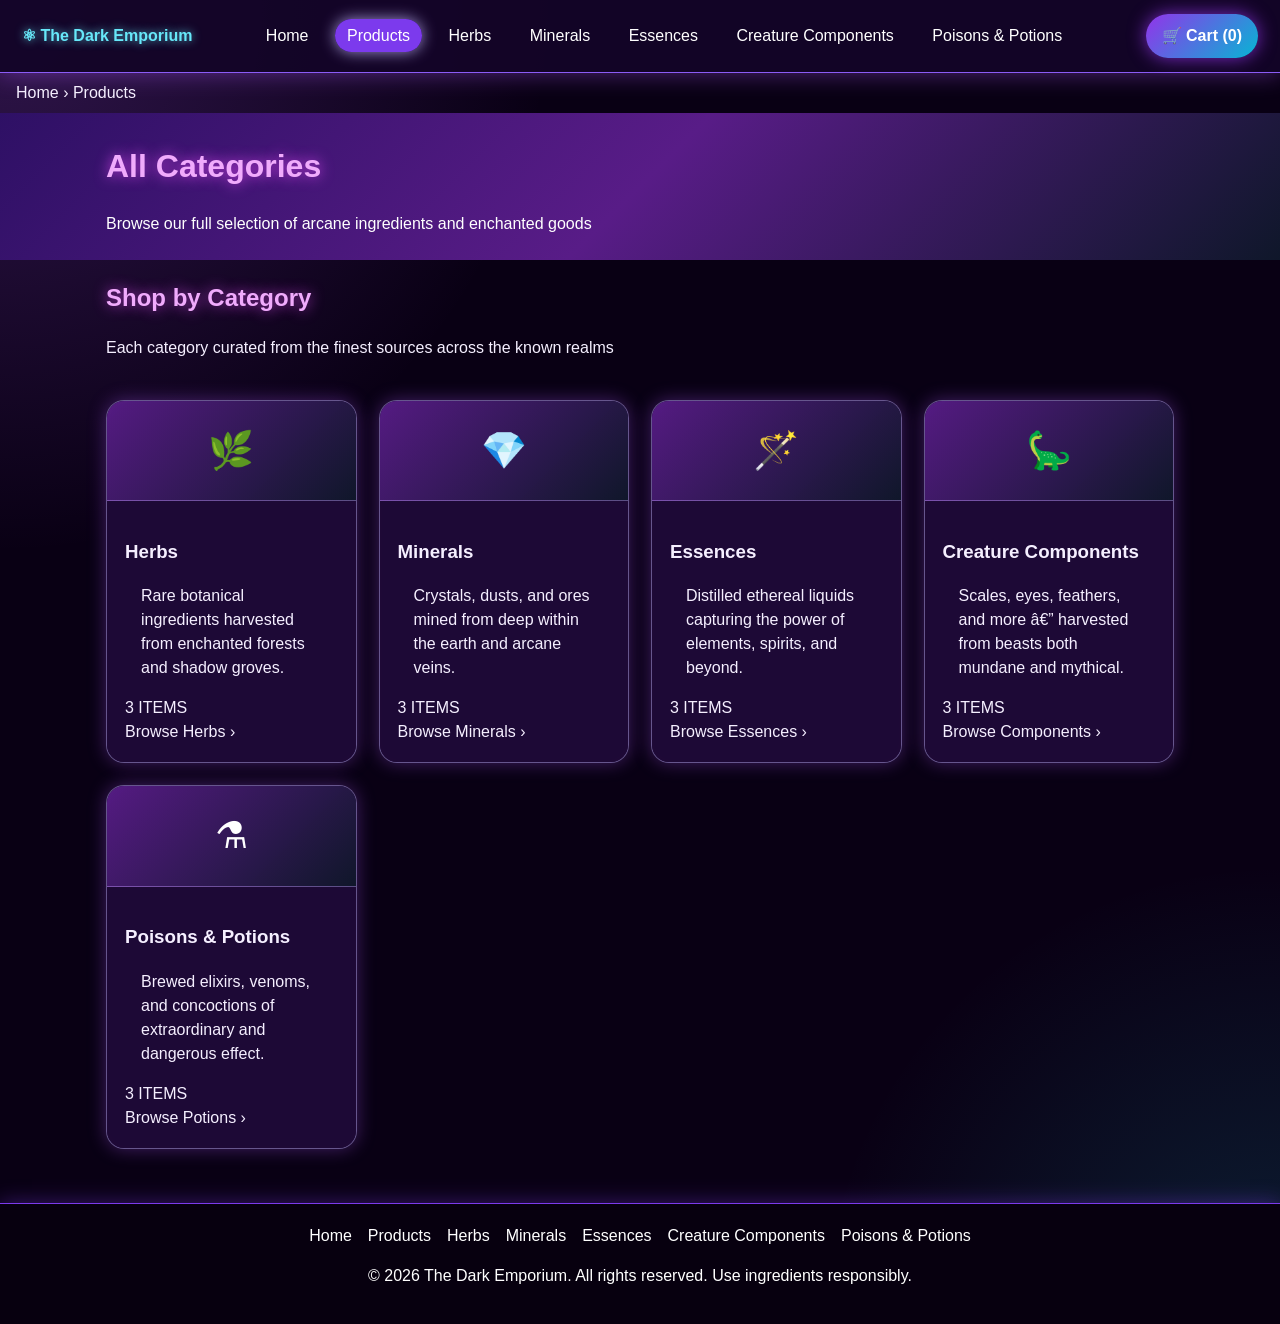
<file: frontend/products.html>
﻿<!DOCTYPE html>
<html lang="en">
<head>
    <meta charset="UTF-8">
    <meta name="viewport" content="width=device-width, initial-scale=1.0">
    <title>Products â€“ The Dark Emporium</title>
    <link rel="stylesheet" href="products.css">
</head>
<body>

    <!-- HEADER -->
    <header>
        <a href="index.html" class="logo">&#9883; The Dark Emporium</a>
        <nav>
            <a href="index.html">Home</a>
            <a href="products.html" class="active">Products</a>
            <a href="herbs.html">Herbs</a>
            <a href="minerals.html">Minerals</a>
            <a href="essences.html">Essences</a>
            <a href="creature-components.html">Creature Components</a>
            <a href="poisons-potions.html">Poisons &amp; Potions</a>
        </nav>
        <a href="cart.html" class="cart-btn">
        🛒 Cart (0)
        </a>
    </header>

    <!-- BREADCRUMB -->
    <div class="breadcrumb">
        <a href="index.html">Home</a> &rsaquo; Products
    </div>

    <!-- PAGE HEADER -->
    <div class="page-header">
        <h1>All Categories</h1>
        <p>Browse our full selection of arcane ingredients and enchanted goods</p>
    </div>

    <!-- CATEGORIES GRID -->
    <h2 class="section-title">Shop by Category</h2>
    <p class="section-subtitle">Each category curated from the finest sources across the known realms</p>

    <section class="category-section">
        <div class="category-grid">

            <a href="herbs.html" class="category-card">
                <div class="card-banner">&#127807;</div>
                <div class="card-body">
                    <h3>Herbs</h3>
                    <p>Rare botanical ingredients harvested from enchanted forests and shadow groves.</p>
                    <span class="count">3 ITEMS</span><br>
                    <span class="card-link">Browse Herbs &rsaquo;</span>
                </div>
            </a>

            <a href="minerals.html" class="category-card">
                <div class="card-banner">&#128142;</div>
                <div class="card-body">
                    <h3>Minerals</h3>
                    <p>Crystals, dusts, and ores mined from deep within the earth and arcane veins.</p>
                    <span class="count">3 ITEMS</span><br>
                    <span class="card-link">Browse Minerals &rsaquo;</span>
                </div>
            </a>

            <a href="essences.html" class="category-card">
                <div class="card-banner">&#129668;</div>
                <div class="card-body">
                    <h3>Essences</h3>
                    <p>Distilled ethereal liquids capturing the power of elements, spirits, and beyond.</p>
                    <span class="count">3 ITEMS</span><br>
                    <span class="card-link">Browse Essences &rsaquo;</span>
                </div>
            </a>

            <a href="creature-components.html" class="category-card">
                <div class="card-banner">&#129429;</div>
                <div class="card-body">
                    <h3>Creature Components</h3>
                    <p>Scales, eyes, feathers, and more â€” harvested from beasts both mundane and mythical.</p>
                    <span class="count">3 ITEMS</span><br>
                    <span class="card-link">Browse Components &rsaquo;</span>
                </div>
            </a>

            <a href="poisons-potions.html" class="category-card">
                <div class="card-banner">&#9879;</div>
                <div class="card-body">
                    <h3>Poisons &amp; Potions</h3>
                    <p>Brewed elixirs, venoms, and concoctions of extraordinary and dangerous effect.</p>
                    <span class="count">3 ITEMS</span><br>
                    <span class="card-link">Browse Potions &rsaquo;</span>
                </div>
            </a>

        </div>
    </section>

    <!-- FOOTER -->
    <footer>
        <div class="footer-links">
            <a href="index.html">Home</a>
            <a href="products.html">Products</a>
            <a href="herbs.html">Herbs</a>
            <a href="minerals.html">Minerals</a>
            <a href="essences.html">Essences</a>
            <a href="creature-components.html">Creature Components</a>
            <a href="poisons-potions.html">Poisons &amp; Potions</a>
        </div>
        <div class="footer-bottom">
            <p>&copy; 2026 The Dark Emporium. All rights reserved. Use ingredients responsibly.</p>
        </div>
    </footer>

<script src="cart.js"></script>

</body>
</html>
</file>
<file: frontend/index.css>
/* Import shared styles for the home page. */
@import url("base.css");

/* Give the hero section enough spacing for readability during tests. */
.hero {
    padding: 24px 16px;
}

/* Add a light accent background for featured content area. */
.featured-banner {
    background: #dbeafe;
    border: 1px solid #93c5fd;
    border-radius: 10px;
    margin: 16px;
    padding: 16px;
}
</file>
<file: frontend/products.css>
/* Import shared styles for products, cart, and admin pages. */
@import url("base.css");

/* Provide spacing for the breadcrumb and page title block. */
.breadcrumb,
.page-header {
    padding: 8px 16px;
}

/* Emphasize category cards slightly on the main products page. */
.category-card {
    transition: transform 0.15s ease-in-out;
}

.category-card:hover {
    transform: translateY(-2px);
}
</file>
<file: frontend/creature-components.css>
/* Import shared styles and apply a subtle creature components tone. */
@import url("base.css");

.page-header,
.product-img {
    background: #fff7ed;
}
</file>
<file: frontend/essences.css>
/* Import shared styles and apply a subtle essences color tone. */
@import url("base.css");

.page-header,
.product-img {
    background: #ecfeff;
}
</file>
<file: frontend/herbs.css>
/* Import shared styles and apply a subtle herbs color tone. */
@import url("base.css");

.page-header,
.product-img {
    background: #e8f5e9;
}
</file>
<file: frontend/minerals.css>
/* Import shared styles and apply a subtle minerals color tone. */
@import url("base.css");

.page-header,
.product-img {
    background: #eef2ff;
}
</file>
<file: frontend/poisons-potions.css>
/* Import shared styles and apply a subtle poisons/potions tone. */
@import url("base.css");

.page-header,
.product-img,
.warning-bar {
    background: #fef2f2;
}

/* Ensure warning text block remains visible and separated. */
.warning-bar {
    border: 1px solid #fecaca;
    border-radius: 8px;
    margin: 16px;
    padding: 10px 12px;
}
</file>
